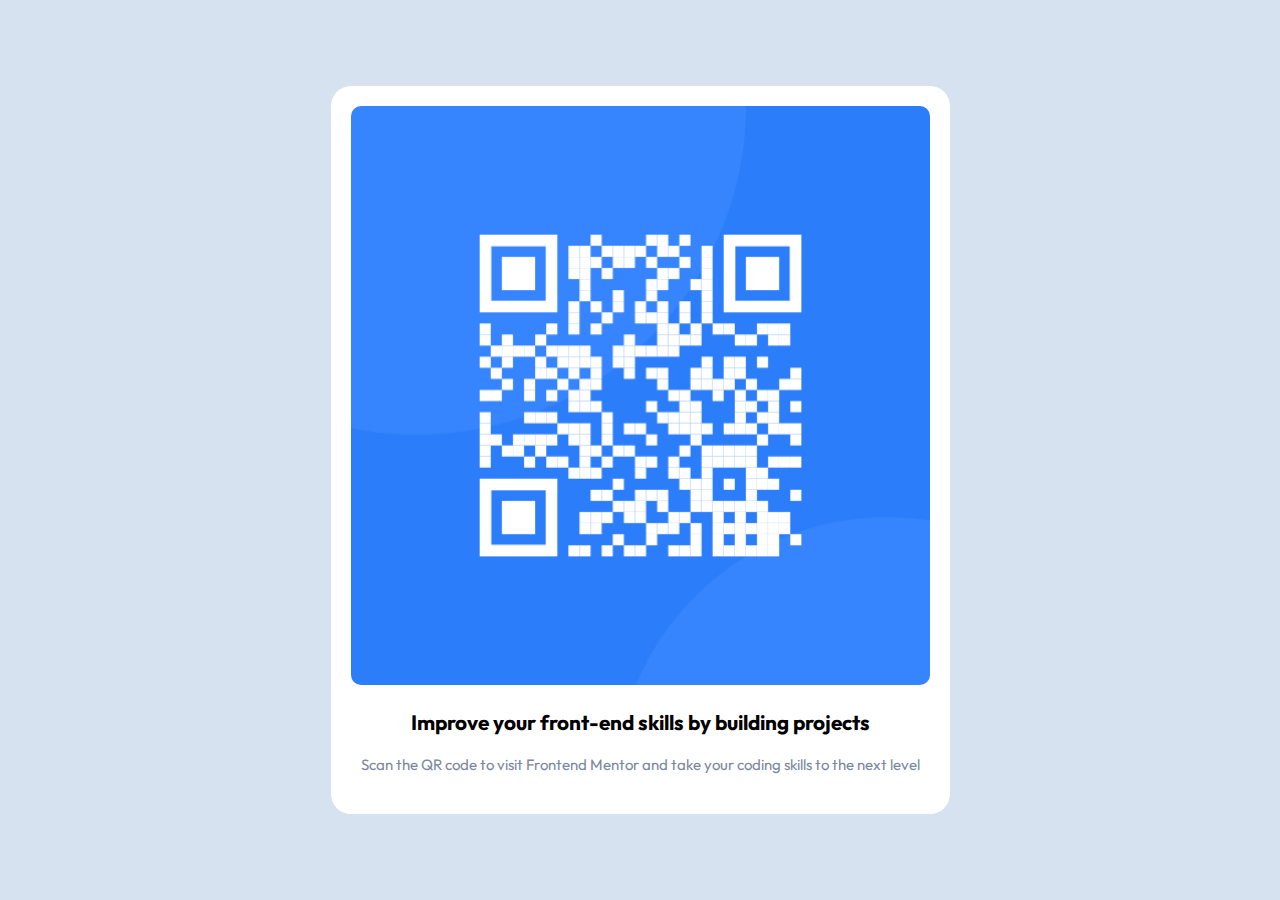
<file: index.html>
<!DOCTYPE html>
<html lang="en">
<head>
    <meta charset="UTF-8">
    <meta http-equiv="X-UA-Compatible" content="IE=edge">
    <meta name="viewport" content="width=device-width, initial-scale=1.0">
    <link rel="stylesheet" href="style.css">
    <link rel="shortcut icon" href="./images/favicon-32x32.png" type="image/x-icon">
    <title>QR-code</title>
</head>
<body>
    <main>
        <article>
            <picture>
                <img alt="qr_code" srcset="./images/image-qr-code.png">
            </picture>
            <section>
                <h2>Improve your front-end skills by building projects</h2>
                <p>Scan the QR code to visit Frontend Mentor and take your coding skills to the next level</p>
            </section>
        </article>
    </main>
</body>
</html>
</file>
<file: style.css>
/* @import url('https://fonts.googleapis.com/css2?family=Outfit:wght@200&display=swap'); */
@import url('https://fonts.googleapis.com/css2?family=Outfit:wght@500&display=swap');
*{
    padding: 0;
    margin: 0;
    box-sizing: border-box;
}
html{
    font-family: 'Outfit', sans-serif;
}
img{
    height: 30%;
    width:100%;
    border-radius: 10px;
}
main{
    background-color: hsl(212, 45%, 89%);
    height: 100vh;
    width: 100%;
    padding: 30px;
    display: flex;
    justify-content: center;
    align-items: center;
}
article{
    background-color: white;
    padding: 20px;
    border-radius: 20px;
    
}
section{
    margin: 20px 10px;
}
h2{
    text-align: center;
    font-size: 1.3em;
}
p{
    text-align: center;
    margin-top: 20px;
    font-size: 15px;
    font-weight: 400;
    color: hsl(220, 15%, 55%);  
}
@media(min-width:1440px){
    article{
        width: 25%;
    }
    img{
        height: 40vh;
    }
    h2{
        font-size: 1.6em;
    }
    p{
        font-size: 0.975em;
        padding: 0 10px;
    }
}
</file>
